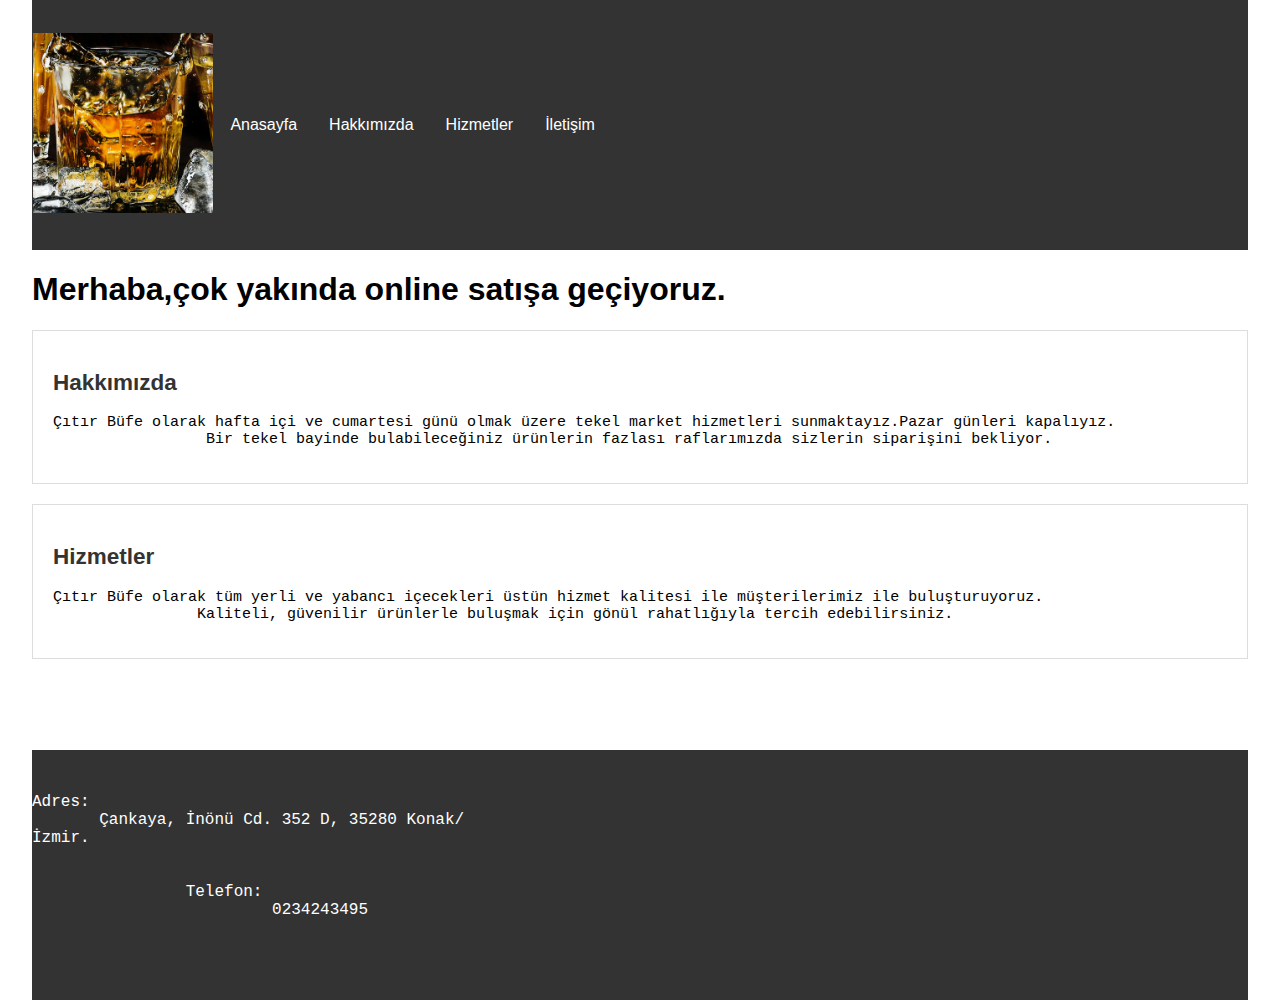
<file: işletme site/index.html>
<!DOCTYPE html>
<html lang="en">
<head>
    <meta charset="UTF-8">
    <meta name="viewport" content="width=device-width, initial-scale=1.0">
    <meta http-equiv="X-UA-Compatible" content="IE=edge">
    <title>cansuwebsite</title>
    <style>
        @import url(style.css);
    </style>
    <link rel="stylesheet" href="style.css"

</head>
<body>
    <div id="container">
        <div id="header">
                   
            <div id="logo"> 
             <a href="index.html" id="logo-link">
                <img src="kopya.jpg" alt="Logo" id="logo-img">
            </a>   
            </div>
            <div id="menu">
                <div class="navbar">
                    <a href="#home">Anasayfa</a>
                    <a href="#about">Hakkımızda</a>
                    <a href="#services">Hizmetler</a>
                    <a href="#contact">İletişim</a>
                </div>

            </div>
            
        </div>

        <div id="main">
            <h1>Merhaba,çok yakında online satışa geçiyoruz.</h1>
            <!-- Hakkımızda Bölümü -->
        <section id="about">
            <h2>Hakkımızda</h2>
            <p>Çıtır Büfe olarak hafta içi ve cumartesi günü olmak üzere tekel market hizmetleri sunmaktayız.Pazar günleri kapalıyız.
                 Bir tekel bayinde bulabileceğiniz ürünlerin fazlası raflarımızda sizlerin siparişini bekliyor. </p>
        </section>
        
        <!-- Hizmetler Bölümü -->
        <section id="services">
            <h2>Hizmetler</h2>
            <p>Çıtır Büfe olarak tüm yerli ve yabancı içecekleri üstün hizmet kalitesi ile müşterilerimiz ile buluşturuyoruz.
                Kaliteli, güvenilir ürünlerle buluşmak için gönül rahatlığıyla tercih edebilirsiniz.</p>
        </section>
        
        </div>
        <div id="footer">
            <div id="Konum">
                <p class="beyazyazı">Adres:
       Çankaya, İnönü Cd. 352 D, 35280 Konak/İzmir.
                  
                  
                Telefon:
                         0234243495 
                </p>
            </div>
            <div id="harita">
                <iframe src="https://www.google.com/maps/embed?pb=!1m14!1m8!1m3!1d12506.859456789178!2d27.10114!3d38.4018414!3m2!1i1024!2i768!4f13.1!3m3!1m2!1s0x14bbd94adad5d401%3A0x85c0335729ba61da!2zw4fEsXTEsXIgQsO8ZmU!5e0!3m2!1str!2str!4v1702758018731!5m2!1str!2str" width="600" height="450" style="border:0;" allowfullscreen="" loading="lazy" referrerpolicy="no-referrer-when-downgrade"></iframe>
             </div>
        </div>
        



    </div>
</body>
</html>
</file>
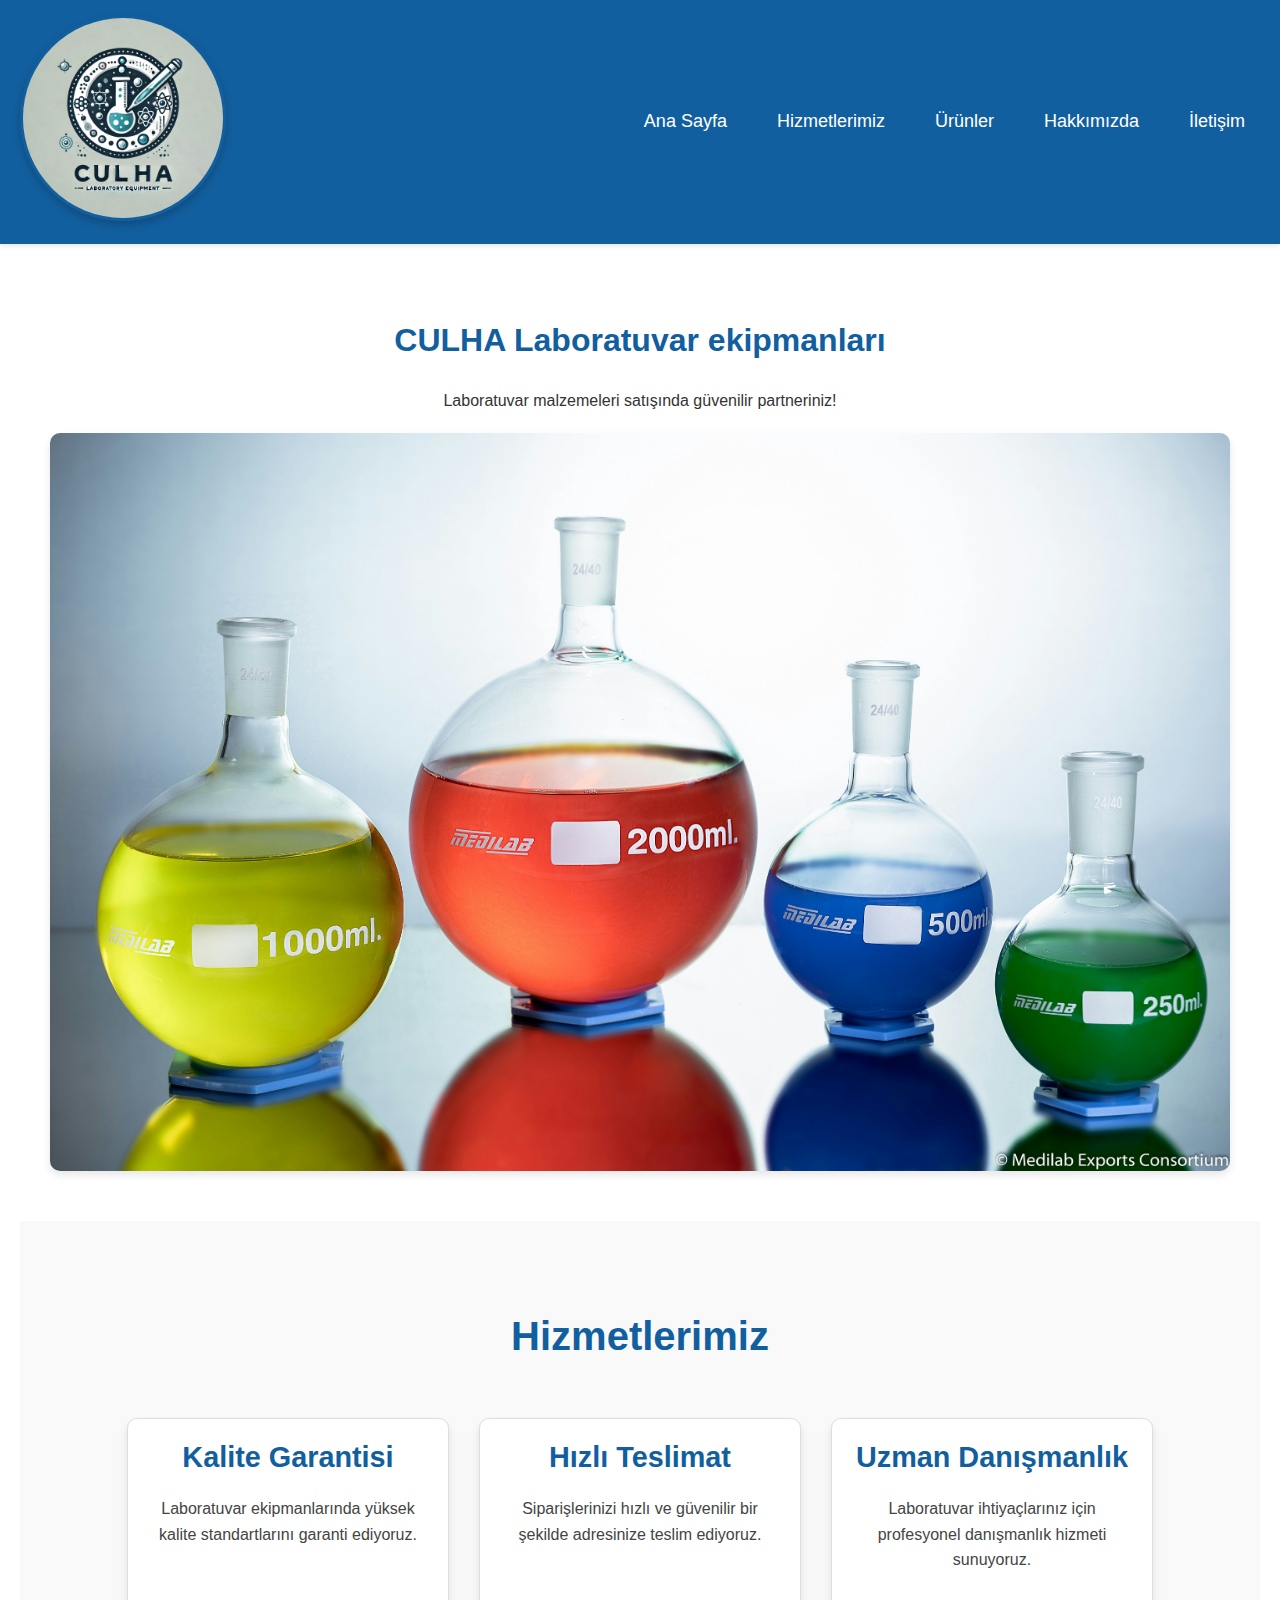
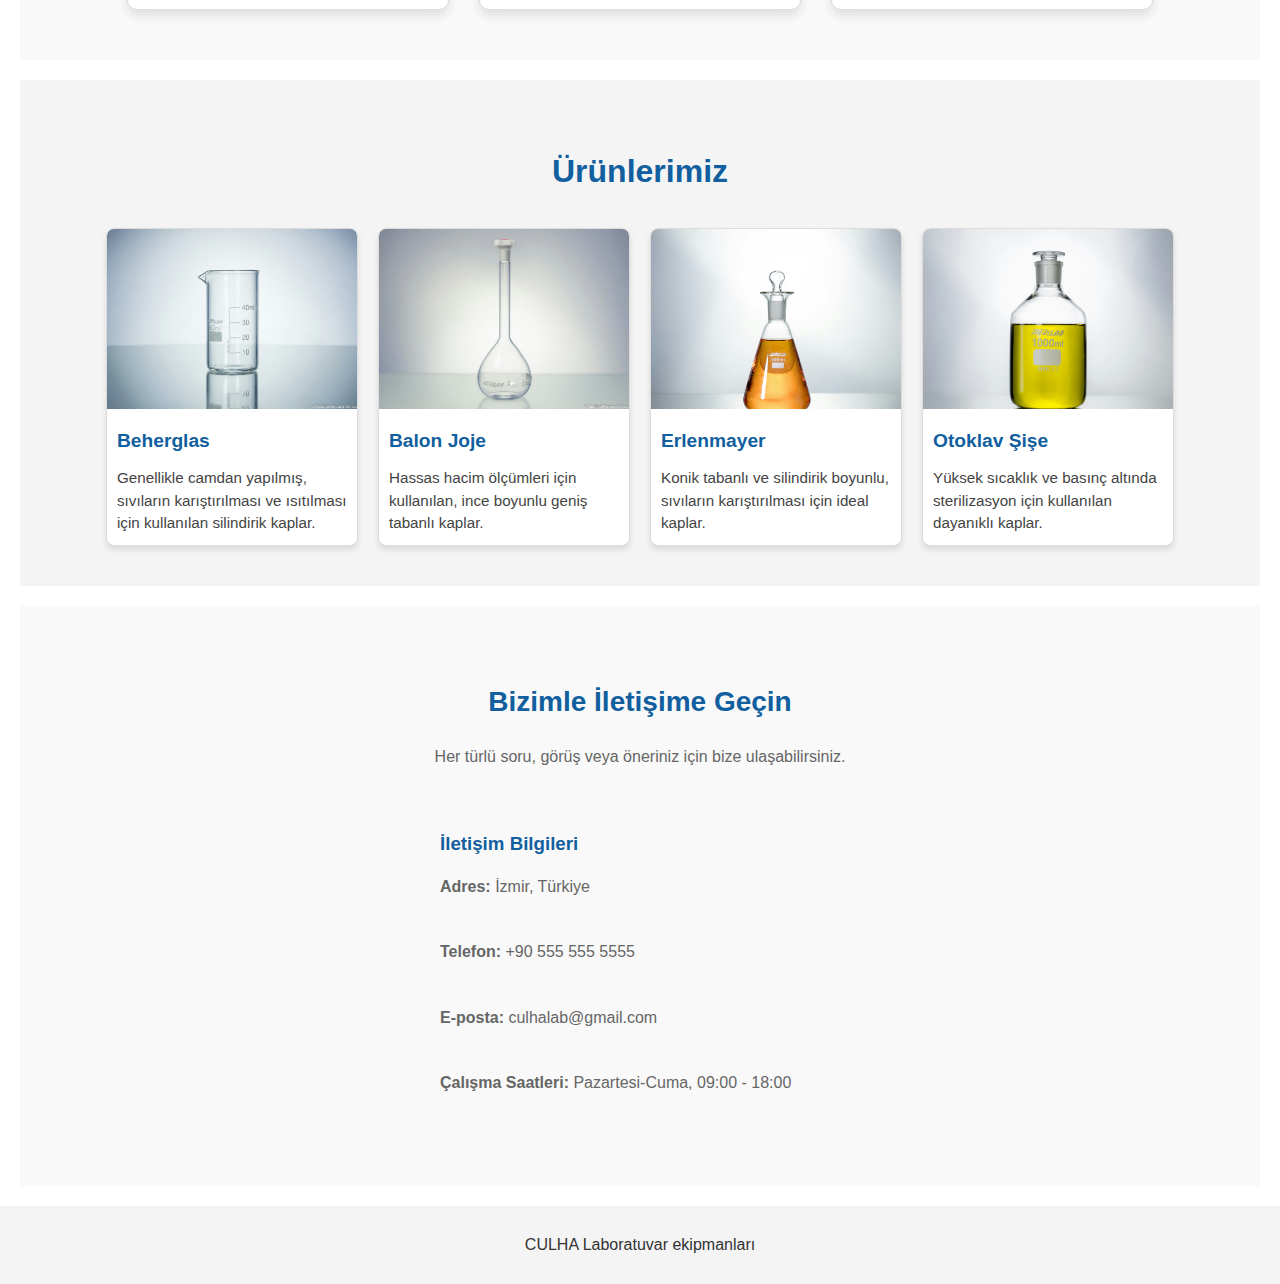
<file: KimyaLab/index.html>
<!DOCTYPE html>
<html lang="tr">
<head>
  <meta charset="UTF-8">
  <meta name="viewport" content="width=device-width, initial-scale=1.0">
  <title>culhalab</title>
  <link rel="stylesheet" href="style.css">
</head>
<body>
  
  <header>
    <div class="container">
      <a href="index.html" class="logo">
        <img src="WhatsApp Görsel 2024-12-09 saat 21.46.00_d5158bd9.jpg" alt="Labovutardo Logo" class="circular-logo">
      </a>
      
      <nav class="navbar">
        <ul>
          <li><a href="#home">Ana Sayfa</a></li>
          <li><a href="#services">Hizmetlerimiz</a></li>
          <li><a href="#urunler">Ürünler</a></li>
          <li><a href="hakkimizda.html">Hakkımızda</a></li>
          <li><a href="#iletisim">İletişim</a></li>
        </ul>
      </nav>
    </div>
  </header>

  
  <section id="home">
    <h1>CULHA Laboratuvar ekipmanları</h1>
    <p>Laboratuvar malzemeleri satışında güvenilir partneriniz!</p>
    <img src="cam balon.jpg" alt="Labovutardo - Ana Sayfa Fotoğrafı" class="home-image">

  </section>

  
  <section id="services" class="services-section">
    <h2>Hizmetlerimiz</h2>
    <div class="services-container">
      
      <div class="service-card">
        <h3>Kalite Garantisi</h3>
        <p>Laboratuvar ekipmanlarında yüksek kalite standartlarını garanti ediyoruz.</p>
      </div>
  
      
      <div class="service-card">
        <h3>Hızlı Teslimat</h3>
        <p>Siparişlerinizi hızlı ve güvenilir bir şekilde adresinize teslim ediyoruz.</p>
      </div>
  
      
      <div class="service-card">
        <h3>Uzman Danışmanlık</h3>
        <p>Laboratuvar ihtiyaçlarınız için profesyonel danışmanlık hizmeti sunuyoruz.</p>
      </div>
    </div>
  </section>
  
  

  
  <section id="urunler" class="product-section">
    <h2>Ürünlerimiz</h2>
    <div class="product-container">
      
      <div class="product-card">
        <img src="beherglas.jpg" alt="Ürün 1">
        <h3>Beherglas</h3>
        <p>Genellikle camdan yapılmış, sıvıların karıştırılması ve ısıtılması için kullanılan silindirik kaplar.</p>
      </div>
  
      
      <div class="product-card">
        <img src="balonjoje.jpg" alt="Ürün 2">
        <h3>Balon Joje</h3>
        <p>Hassas hacim ölçümleri için kullanılan, ince boyunlu geniş tabanlı kaplar.</p>
      </div>
  
    
      <div class="product-card">
        <img src="erlenmayer.jpg" alt="Ürün 3">
        <h3>Erlenmayer</h3>
        <p>Konik tabanlı ve silindirik boyunlu, sıvıların karıştırılması için ideal kaplar.</p>
      </div>
  
     
      <div class="product-card">
        <img src="Otoklavsise.jpg" alt="Ürün 4">
        <h3>Otoklav Şişe</h3>
        <p>Yüksek sıcaklık ve basınç altında sterilizasyon için kullanılan dayanıklı kaplar.</p>
      </div>
    </div>
  </section>

  
  <section id="iletisim">
    <h2>Bizimle İletişime Geçin</h2>
    <p>Her türlü soru, görüş veya öneriniz için bize ulaşabilirsiniz.</p>
    
    <div class="contact-container">
      <div class="contact-info">
        <h3>İletişim Bilgileri</h3>
        <p><strong>Adres:</strong> İzmir, Türkiye</p>
        <p><strong>Telefon:</strong> +90 555 555 5555</p>
        <p><strong>E-posta:</strong> culhalab@gmail.com</p>
        <p><strong>Çalışma Saatleri:</strong> Pazartesi-Cuma, 09:00 - 18:00</p>
      </div>
    </div>
  </section>

  
  <footer>
  <p>CULHA Laboratuvar ekipmanları</p>
  </footer>
</body>
</html>
</file>
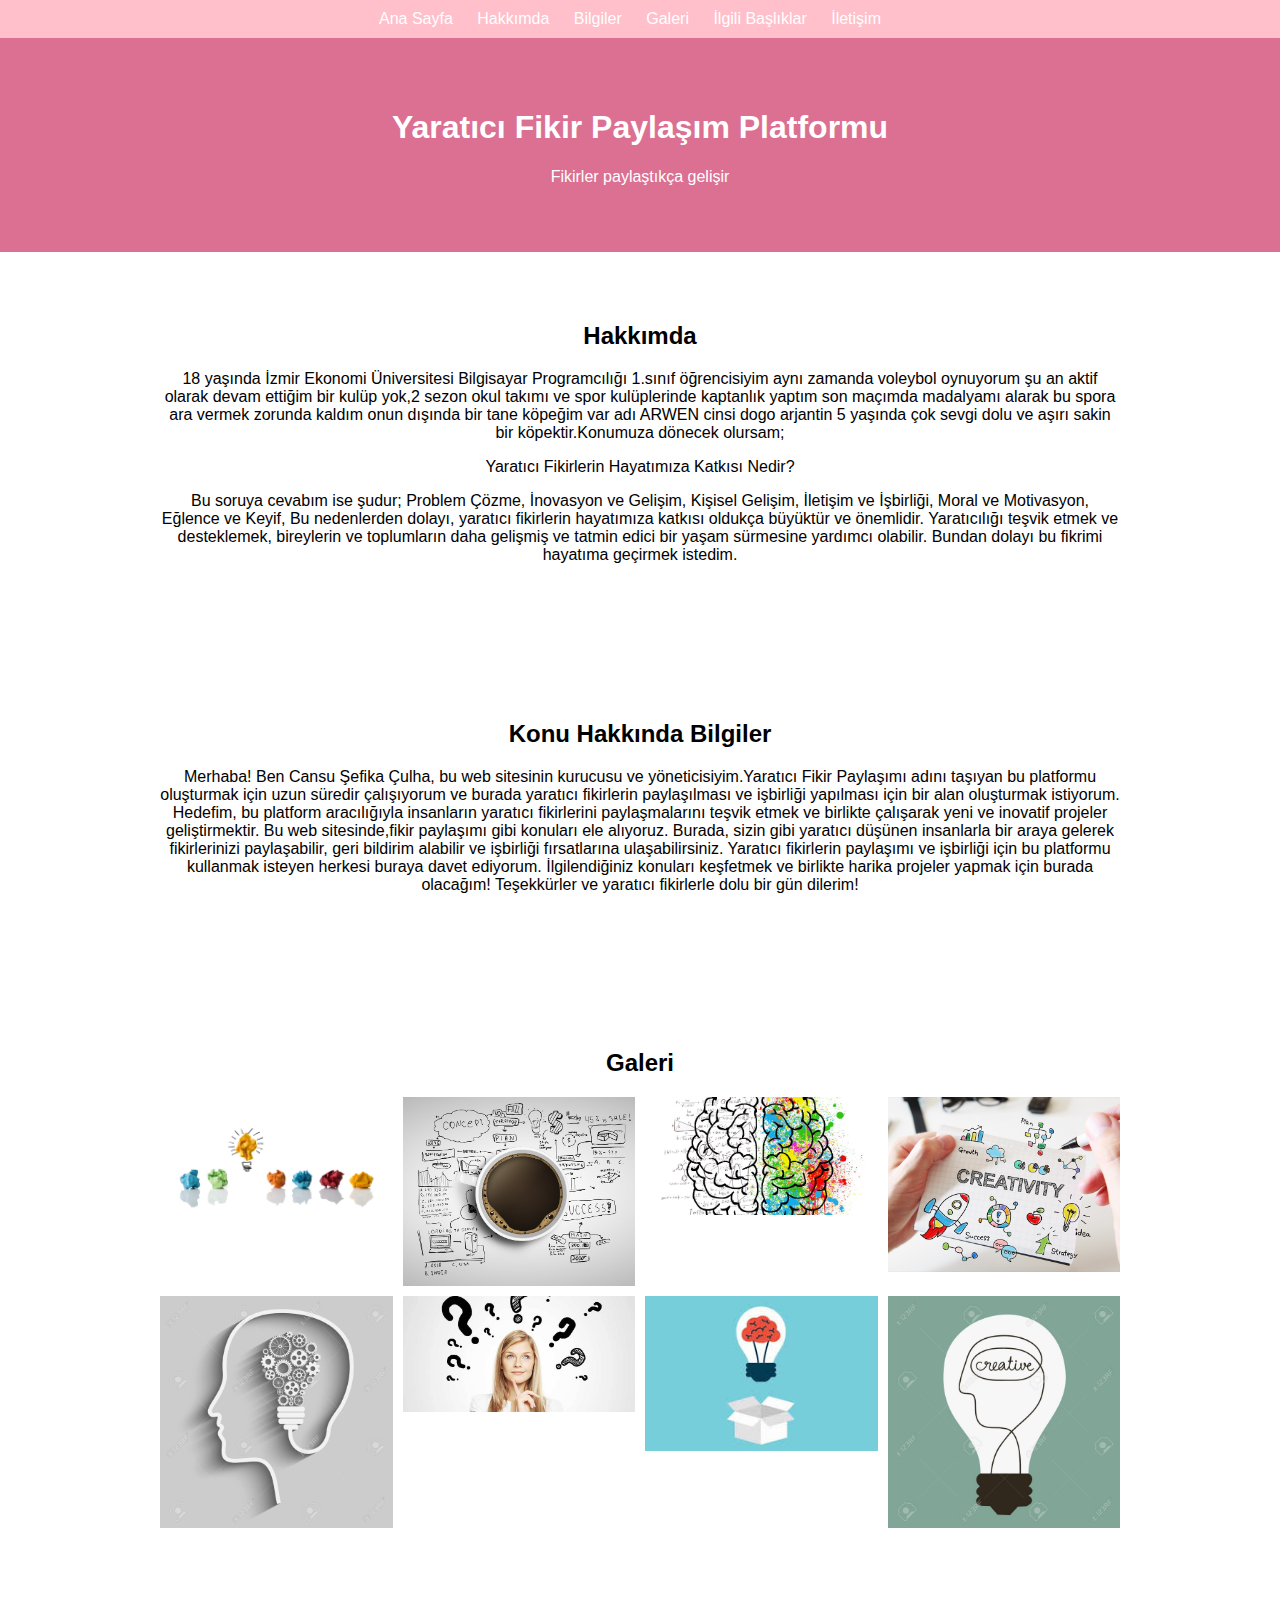
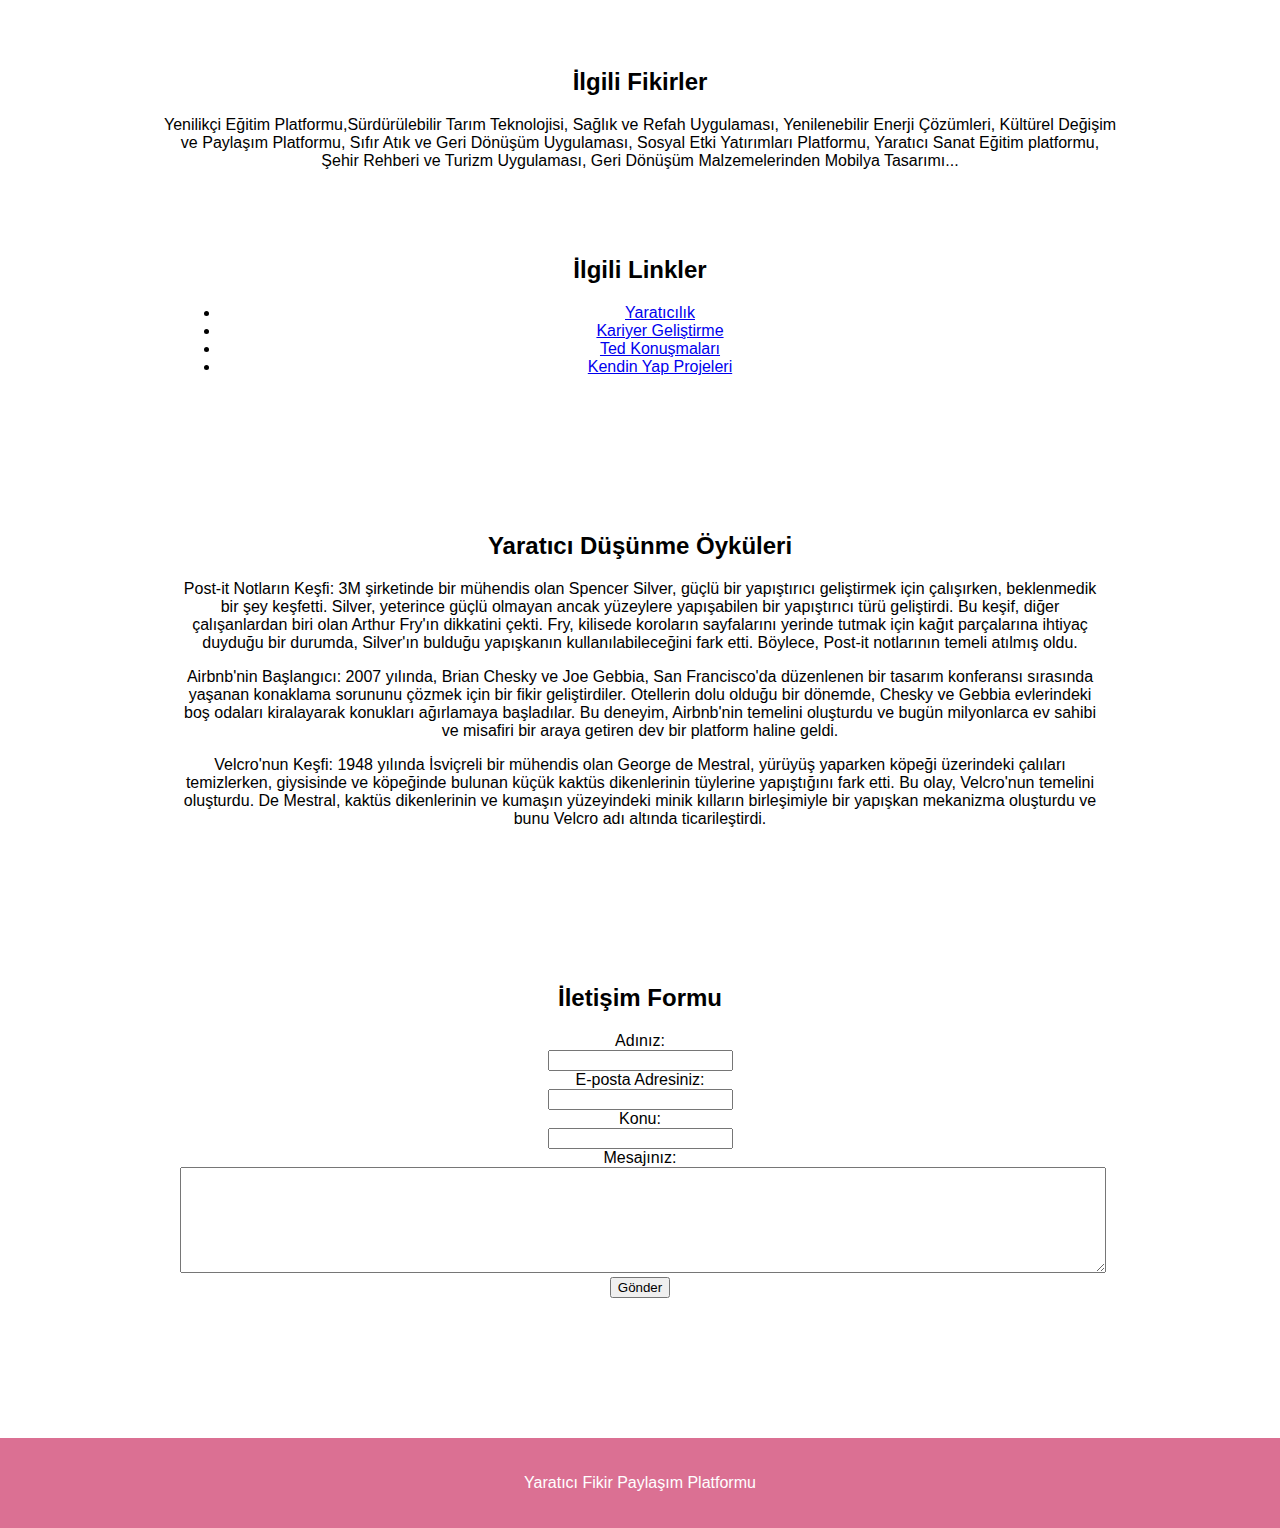
<file: mbp102 ödev/index.html>
<!DOCTYPE html>
<html lang="en">
<head>
    <meta charset="UTF-8">
    <meta name="viewport" content="width=device-width, initial-scale=1.0">
    <title>Yaratıcı Fikir Paylaşım Platformu</title>
    <link rel="stylesheet" href="style.css">
</head>
<body>
    <nav class="menu">
        <ul>
            <li><a href="#home">Ana Sayfa</a></li>
            <li><a href="#about">Hakkımda</a></li>
            <li><a href="#information">Bilgiler</a></li>
            <li><a href="#gallery">Galeri</a></li>
            <li><a href="#links">İlgili Başlıklar</a></li>
            <li><a href="#contact">İletişim</a></li>
        </ul>
    </nav>

    <header id="home">
        <div class="container">
            <h1>Yaratıcı Fikir Paylaşım Platformu</h1>
            <p>Fikirler paylaştıkça gelişir</p>
        </div>
    </header>

    <section id="about">
        <div class="container">
            <h2>Hakkımda</h2>
            <p>18 yaşında İzmir Ekonomi Üniversitesi Bilgisayar Programcılığı 1.sınıf öğrencisiyim aynı zamanda voleybol oynuyorum şu an aktif olarak devam ettiğim bir kulüp yok,2 sezon okul takımı ve spor kulüplerinde kaptanlık yaptım son maçımda madalyamı alarak bu spora ara vermek zorunda kaldım onun dışında bir tane köpeğim var adı ARWEN cinsi dogo arjantin 5 yaşında çok sevgi dolu ve aşırı sakin bir köpektir.Konumuza dönecek olursam; </p>
            <p>Yaratıcı Fikirlerin Hayatımıza Katkısı Nedir? </p>
               <p> Bu soruya cevabım ise şudur;
Problem Çözme,
İnovasyon ve Gelişim,
Kişisel Gelişim,
İletişim ve İşbirliği,
Moral ve Motivasyon,
Eğlence ve Keyif,
Bu nedenlerden dolayı, yaratıcı fikirlerin hayatımıza katkısı oldukça büyüktür ve önemlidir.
 Yaratıcılığı teşvik etmek ve desteklemek, bireylerin ve toplumların daha gelişmiş ve tatmin edici bir yaşam sürmesine yardımcı olabilir.
Bundan dolayı bu fikrimi hayatıma geçirmek istedim.</p>
        </div>
    </section>

    <section id="information">
        <div class="container">
            <h2>Konu Hakkında Bilgiler</h2>
            <p>Merhaba!

                Ben Cansu Şefika Çulha, bu web sitesinin kurucusu ve yöneticisiyim.Yaratıcı Fikir Paylaşımı adını taşıyan bu platformu oluşturmak için uzun süredir çalışıyorum ve burada yaratıcı fikirlerin paylaşılması ve işbirliği yapılması için bir alan oluşturmak istiyorum.
                
                Hedefim, bu platform aracılığıyla insanların yaratıcı fikirlerini paylaşmalarını teşvik etmek ve birlikte çalışarak yeni ve inovatif projeler geliştirmektir.
                
                Bu web sitesinde,fikir paylaşımı gibi konuları ele alıyoruz. Burada, sizin gibi yaratıcı düşünen insanlarla bir araya gelerek fikirlerinizi paylaşabilir, geri bildirim alabilir ve işbirliği fırsatlarına ulaşabilirsiniz.
                
                Yaratıcı fikirlerin paylaşımı ve işbirliği için bu platformu kullanmak isteyen herkesi buraya davet ediyorum. İlgilendiğiniz konuları keşfetmek ve birlikte harika projeler yapmak için burada olacağım!
                
                Teşekkürler ve yaratıcı fikirlerle dolu bir gün dilerim!
    
                
                </p>
        </div>
    </section>

    <section id="gallery">
        <div class="container">
            <h2>Galeri</h2>
            <div class="gallery-images">
                <img src="birfikri.jpg" alt="Resim 1">
                <img src="yaratici-fikirler.jpg" alt="Resim 2">
                <img src="yaraticilik-1280x650.jpg" alt="Resim 3">
                <img src="210.jpg" alt="Resim 4"
                <img src="images.jpeg" alt="Resim 5">
                <img src="28401843-yeni-bir-fikir-yaratmak-insan-kafası-yaratıcı-fikir-vektör.jpg" alt="Resim 6">
                <img src="yaratici-fikirler-uretmek-icin-bu-5-adim-1940tan-beri-kullanilmaktadir.jpg" alt="Resim 7">
                <img src="mavi.jpeg" alt="Resim 8">
                <img src="26019210-yaratıcı-fikir-illüstrasyon.jpg" alt="Resim 9">
            </div>
        </div>
    </section>

    <section id="links">
        <div class="container">
            <h2>İlgili Fikirler</h2>
<p>Yenilikçi Eğitim Platformu,Sürdürülebilir Tarım Teknolojisi,
    Sağlık ve Refah Uygulaması,
    Yenilenebilir Enerji Çözümleri,
    Kültürel Değişim ve Paylaşım Platformu,
    Sıfır Atık ve Geri Dönüşüm Uygulaması,
    Sosyal Etki Yatırımları Platformu,
    Yaratıcı Sanat Eğitim platformu,
    Şehir Rehberi ve Turizm Uygulaması,
    Geri Dönüşüm Malzemelerinden Mobilya Tasarımı...</p>

    <section id="links">
        <div class="container">
            <h2>İlgili Linkler</h2>
            <ul>
                <li><a href="https://toptalent.co/yaraticiliginizi-gelistirmenin-9-yolu" target="_blank">Yaratıcılık</a></li>
                <li><a href="https://abakariyer.com/kariyerinizi-gelistirmek-icin-10-adim/" target="_blank">Kariyer Geliştirme</a></li>
                <li><a href="https://www.ted.com/" target="_blank">Ted Konuşmaları</a></li>
                <li><a href="https://www.instructables.com/"target="_blank"> Kendin Yap Projeleri</a></li>
            </ul>
        </div>
    </section>
 
    <section id="Kaynak">
        <div class="container">
            <h2>Yaratıcı Düşünme Öyküleri</h2>
            <p>Post-it Notların Keşfi: 3M şirketinde bir mühendis olan Spencer Silver, güçlü bir yapıştırıcı geliştirmek için çalışırken, beklenmedik bir şey keşfetti. Silver, yeterince güçlü olmayan ancak yüzeylere yapışabilen bir yapıştırıcı türü geliştirdi. Bu keşif, diğer çalışanlardan biri olan Arthur Fry'ın dikkatini çekti. Fry, kilisede koroların sayfalarını yerinde tutmak için kağıt parçalarına ihtiyaç duyduğu bir durumda, Silver'ın bulduğu yapışkanın kullanılabileceğini fark etti. Böylece, Post-it notlarının temeli atılmış oldu.</p>

               <p> Airbnb'nin Başlangıcı: 2007 yılında, Brian Chesky ve Joe Gebbia, San Francisco'da düzenlenen bir tasarım konferansı sırasında yaşanan konaklama sorununu çözmek için bir fikir geliştirdiler. Otellerin dolu olduğu bir dönemde, Chesky ve Gebbia evlerindeki boş odaları kiralayarak konukları ağırlamaya başladılar. Bu deneyim, Airbnb'nin temelini oluşturdu ve bugün milyonlarca ev sahibi ve misafiri bir araya getiren dev bir platform haline geldi.</p>
                
               <p> Velcro'nun Keşfi: 1948 yılında İsviçreli bir mühendis olan George de Mestral, yürüyüş yaparken köpeği üzerindeki çalıları temizlerken, giysisinde ve köpeğinde bulunan küçük kaktüs dikenlerinin tüylerine yapıştığını fark etti. Bu olay, Velcro'nun temelini oluşturdu. De Mestral, kaktüs dikenlerinin ve kumaşın yüzeyindeki minik kılların birleşimiyle bir yapışkan mekanizma oluşturdu ve bunu Velcro adı altında ticarileştirdi.</p>
        </div>
    </section>
    
    
                
    <section id="contact">
        <div class="container">
            <h2>İletişim Formu</h2>
            <form action="mail(1).php" method="post">
              <label for="name">Adınız:</label><br>
              <input type="text" id="name" name="name" required><br>
              <label for="Email">E-posta Adresiniz:</label><br>
              <input type="Email" id="Email" name="Email" required><br>
              <label for="msg_subject">Konu:</label><br>
              <input type="text" id="subject" name="subject" required><br>
              <label for="message">Mesajınız:</label><br>
              <textarea id="message" name="message" required></textarea><br>
              <input type="submit" value="Gönder">
            </form>
        </div>
    </section>
    
            
        </div>
    </section>

    <footer>
        <p>Yaratıcı Fikir Paylaşım Platformu</p>
    </footer>

 
</body>
</html>
</file>
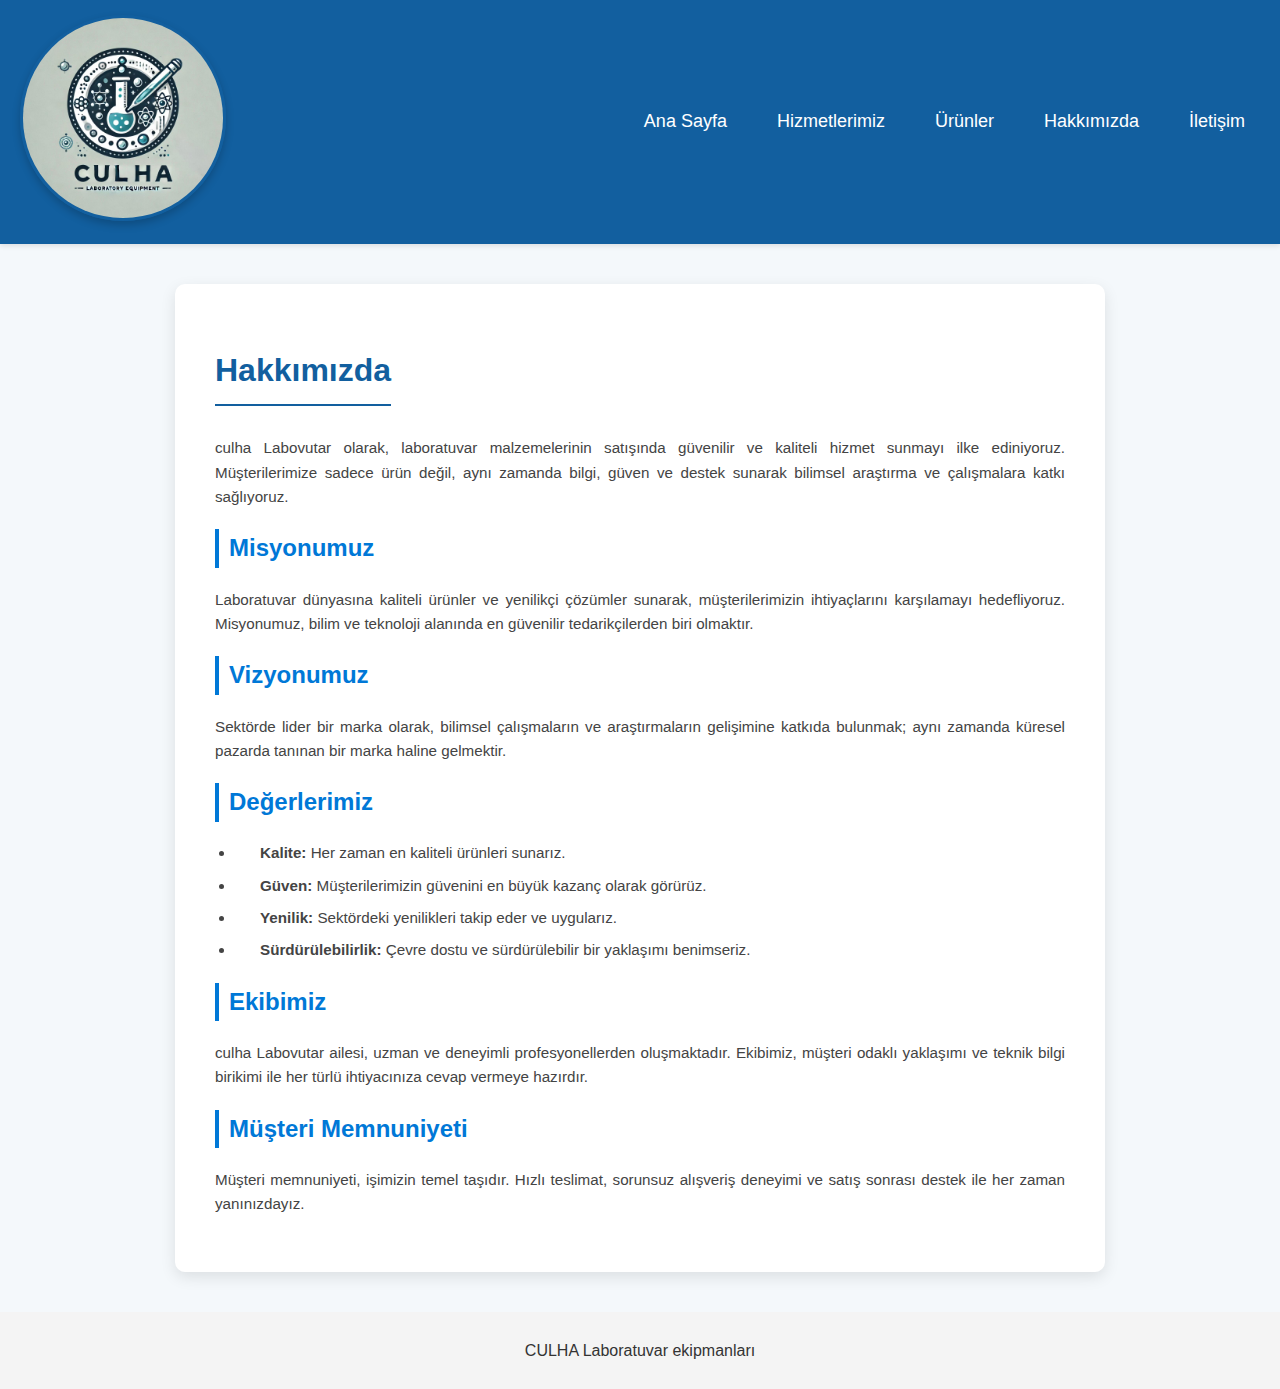
<file: KimyaLab/hakkimizda.html>
<!DOCTYPE html>
<html lang="tr">
<head>
  <meta charset="UTF-8">
  <meta name="viewport" content="width=device-width, initial-scale=1.0">
  <title>Hakkımızda</title>
  <link rel="stylesheet" href="hakkimizda.css">
</head>
<body>
  <header>
      <div class="container">
        <a href="index.html" class="logo">
          <img src="WhatsApp Görsel 2024-12-09 saat 21.46.00_d5158bd9.jpg" alt="Labovutardo Logo" class="circular-logo">
        </a>
        <nav>
          <ul>
            <li><a href="index.html">Ana Sayfa</a></li>
            <li><a href="#services">Hizmetlerimiz</a></li>
            <li><a href="#urunler">Ürünler</a></li>
            <li><a href="hakkimizda.html">Hakkımızda</a></li>
            <li><a href="index.html#iletisim">İletişim</a></li>
          </ul>
        </nav>
      </div>
  </header>

  <main>
    <section class="hakkimizda">
      <h1>Hakkımızda</h1>
      <p>culha Labovutar olarak, laboratuvar malzemelerinin satışında güvenilir ve kaliteli hizmet sunmayı ilke ediniyoruz. Müşterilerimize sadece ürün değil, aynı zamanda bilgi, güven ve destek sunarak bilimsel araştırma ve çalışmalara katkı sağlıyoruz.</p>
  
      <h2>Misyonumuz</h2>
      <p>Laboratuvar dünyasına kaliteli ürünler ve yenilikçi çözümler sunarak, müşterilerimizin ihtiyaçlarını karşılamayı hedefliyoruz. Misyonumuz, bilim ve teknoloji alanında en güvenilir tedarikçilerden biri olmaktır.</p>
  
      <h2>Vizyonumuz</h2>
      <p>Sektörde lider bir marka olarak, bilimsel çalışmaların ve araştırmaların gelişimine katkıda bulunmak; aynı zamanda küresel pazarda tanınan bir marka haline gelmektir.</p>
  
      <h2>Değerlerimiz</h2>
        <ul>
          <li><strong>Kalite:</strong> Her zaman en kaliteli ürünleri sunarız.</li>
          <li><strong>Güven:</strong> Müşterilerimizin güvenini en büyük kazanç olarak görürüz.</li>
          <li><strong>Yenilik:</strong> Sektördeki yenilikleri takip eder ve uygularız.</li>
          <li><strong>Sürdürülebilirlik:</strong> Çevre dostu ve sürdürülebilir bir yaklaşımı benimseriz.</li>
        </ul>

  
      <h2>Ekibimiz</h2>
      <p>culha Labovutar ailesi, uzman ve deneyimli profesyonellerden oluşmaktadır. Ekibimiz, müşteri odaklı yaklaşımı ve teknik bilgi birikimi ile her türlü ihtiyacınıza cevap vermeye hazırdır.</p>
  
      <h2>Müşteri Memnuniyeti</h2>
      <p>Müşteri memnuniyeti, işimizin temel taşıdır. Hızlı teslimat, sorunsuz alışveriş deneyimi ve satış sonrası destek ile her zaman yanınızdayız.</p>
    </section>
  </main>
  

  <footer>
    <p>CULHA Laboratuvar ekipmanları</p>
  </footer>
</body>
</html>
</file>
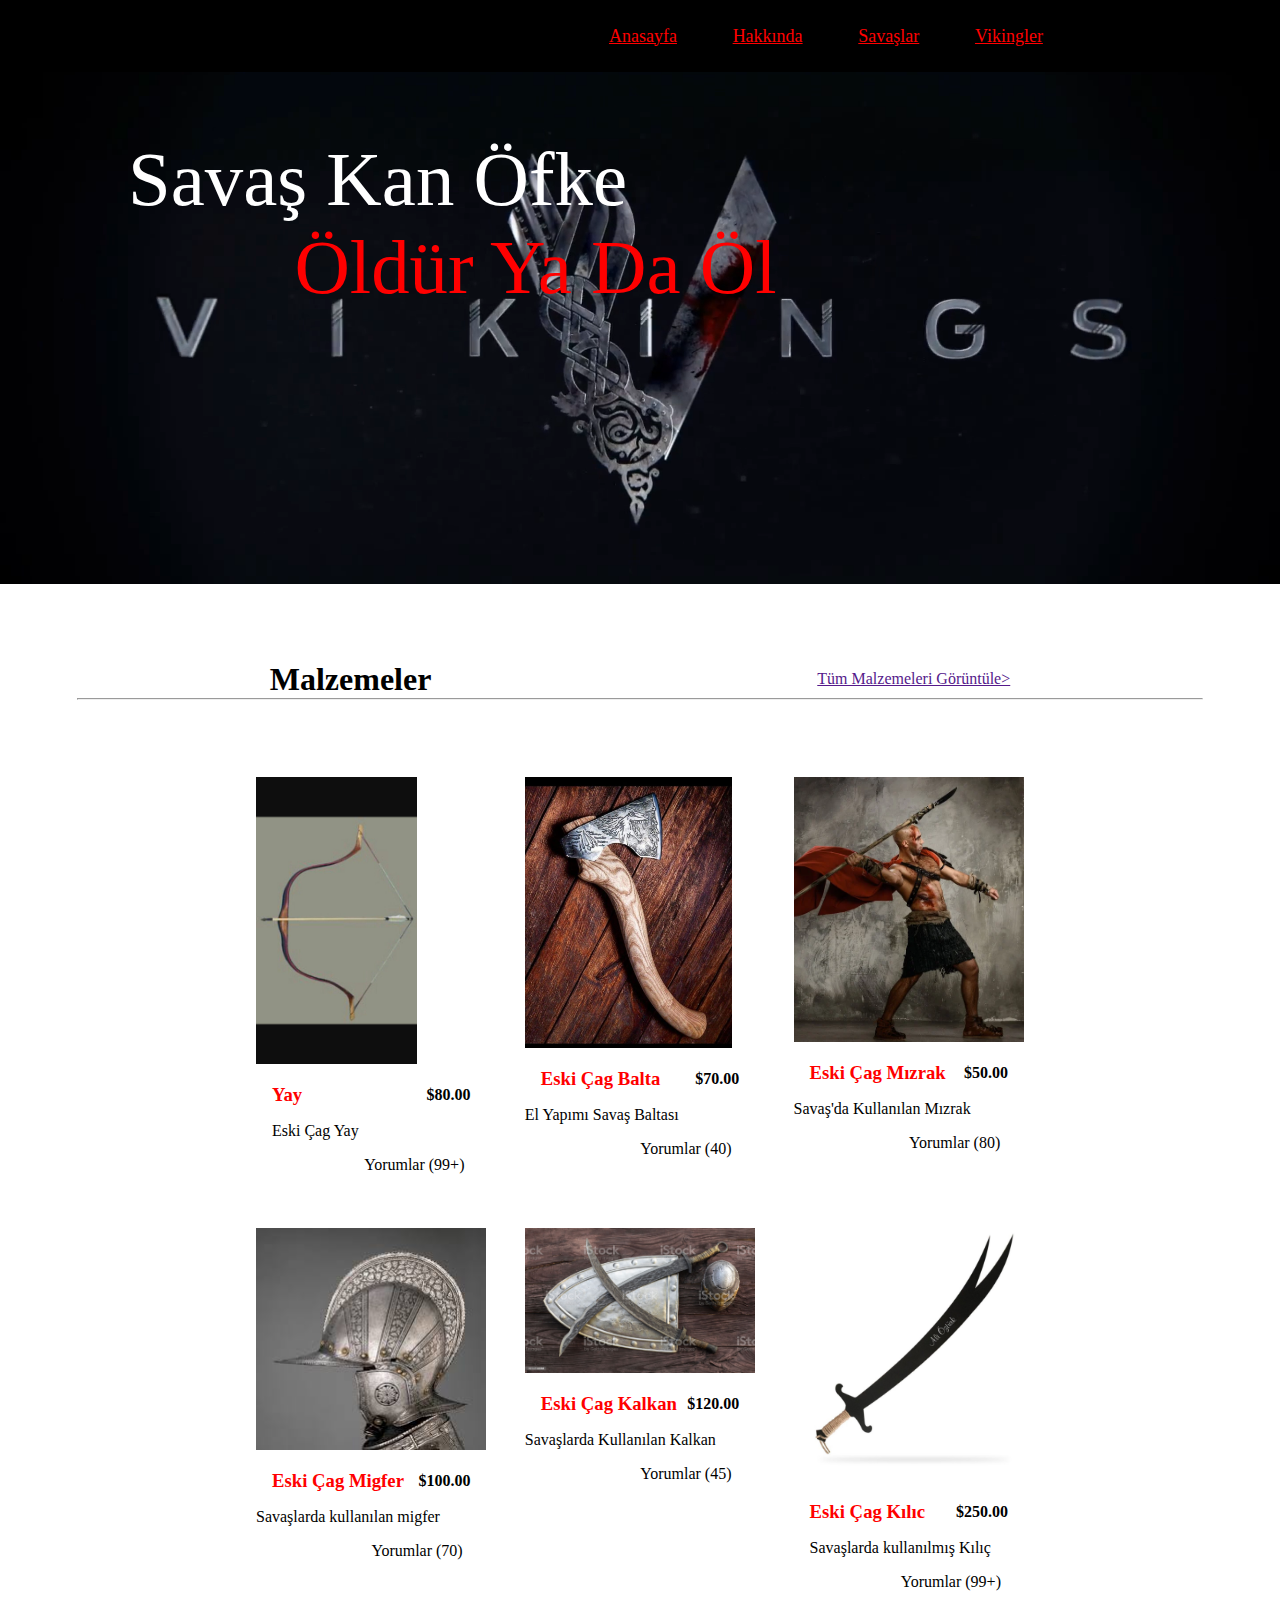
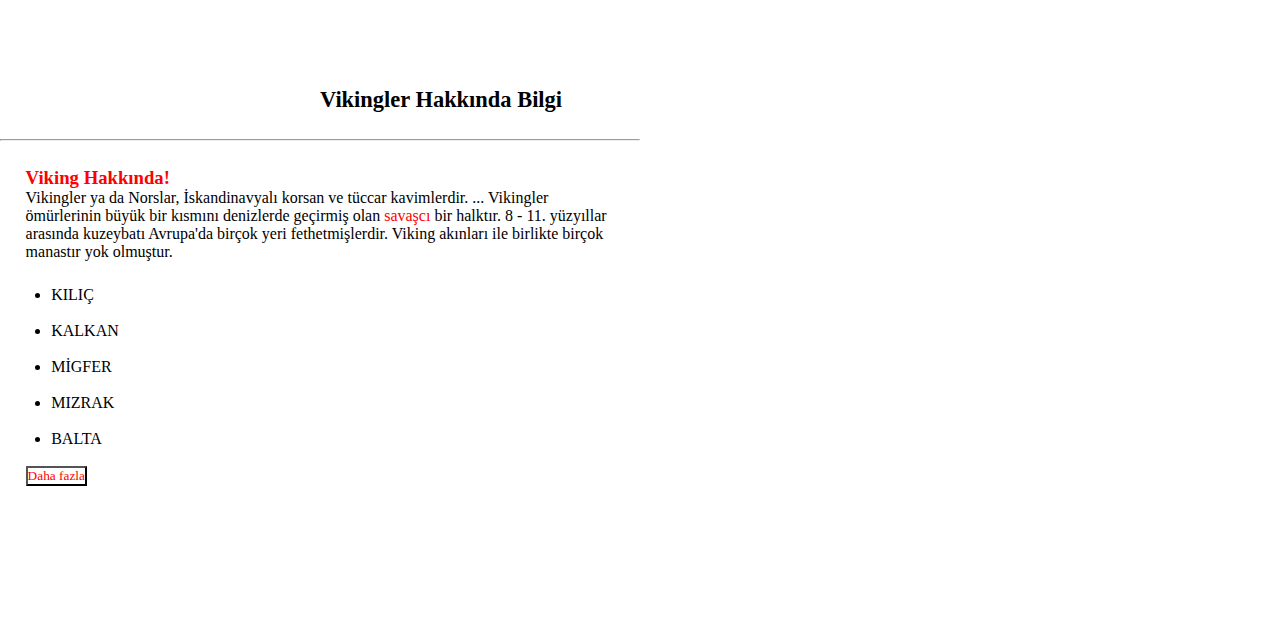
<file: proje rüzgar/Ruzgar.html>
<!DOCTYPE html>
<html lang="tr">

<head>
    <meta charset="UTF-8">
    <meta http-equiv="X-UA-Compatible" content="IE=edge">
    <meta name="viewport" content="width=device-width, initial-scale=1.0">
    <title>Rüzgar</title>
    <style>
        @import"proje.css";
    </style>
    <link rel="stylesheet" href="https://pro.fontawesome.com/releases/v5.10.0/css/all.css"
        integrity="sha384-AYmEC3Yw5cVb3ZcuHtOA93w35dYTsvhLPVnYs9eStHfGJvOvKxVfELGroGkvsg+p" crossorigin="anonymous" />
</head>

<body>
    <div id="ust">
        <i class="fab fa-affiliatetheme" style="font-size: 500%; color: red;"></i>
        <ul id="menu">
            <li><a href="">Anasayfa</a></li>
            <li><a href="">Hakkında</a></li>
            <li><a href="">Savaşlar</a></li>
            <li><a href="">Vikingler</a></li>
        </ul>
    </div>
    <div id="container">
        <div id="bolum1">
            <p>Savaş Kan Öfke</p>
            <p>Öldür Ya Da Öl</p>
        </div>
        <div id="bolum2">
            <div id="kutu1">
                <h1>Malzemeler</h1>
                <a href="">Tüm Malzemeleri Görüntüle></a>
            </div>
            <hr id="çizgi">
        </div>
        <div id="bolum3">
            <div id="dıstaraf">
                <div>
                    <img src="3cd7849cb88c52cf9c130a10495afa17.jpg" width="70%" alt="">
                    <div id="baslık">
                        <a href="">
                            <h3>Yay</h3>
                        </a>
                        <h4>$80.00</h4>
                    </div>
                    <p id="Acıklama">
                        Eski Çag Yay
                    </p>
                    <div id="ikon1">
                        <i class="fa fa-star"></i>
                        <i class="fa fa-star"></i>
                        <i class="fa fa-star"></i>
                        <i class="fa fa-star"></i>
                        <i class="fa fa-star"></i><br>

                        <div id="Yorum">Yorumlar (99+)</div>
                    </div>
                </div>
                <div>
                    <img src="3cf04aaa9a1e951583fccbaa223a40a5.jpg" width="90%" alt="">
                    <div id="baslık2">
                        <a href="">
                            <h3>Eski Çag Balta</h3>
                        </a>
                        <h4>$70.00</h4>
                    </div>

                    <p id="acıklama2">
                        El Yapımı Savaş Baltası
                    </p>
                    <div id="ikon2">
                        <i class="fa fa-star"></i>
                        <i class="fa fa-star"></i>
                        <i class="fa fa-star"></i>
                        <i class="fa fa-star"></i>
                        <i class="fa fa-star"></i>
                        <br>
                        <div id="yorum2">Yorumlar (40)</div>
                    </div>
                </div>
                <div>
                    <img src="depositphotos_40761601-stock-photo-wounded-gladiator-in-red-coat.jpg" width="100%" alt="">
                    <div id="baslık3">
                        <a href="">
                            <h3>Eski Çag Mızrak</h3>
                        </a>
                        <h4>$50.00</h4>
                    </div>

                    <p id="acıklama3">
                        Savaş'da Kullanılan Mızrak
                    </p>
                    <div id="ikon3">
                        <i class="fa fa-star"></i>
                        <i class="fa fa-star"></i>
                        <i class="fa fa-star"></i>
                        <i class="fa fa-star"></i>
                        <i class="fa fa-star"></i>
                        <br>
                        <div id="yorum3">Yorumlar (80)</div>
                    </div>
                </div>
                <div>
                    <img src="images.jpg" width="100%" alt="">
                    <div id="baslık4">
                        <a href="">
                            <h3>Eski Çag Migfer</h3>
                        </a>
                        <h4>$100.00</h4>
                    </div>

                    <p id="acıklama4">
                        Savaşlarda kullanılan migfer
                    </p>
                    <div id="ikon4">
                        <i class="fa fa-star"></i>
                        <i class="fa fa-star"></i>
                        <i class="fa fa-star"></i>
                        <i class="fa fa-star"></i>
                        <i class="fa fa-star"></i>
                        <br>
                        <div id="yorum4">Yorumlar (70)</div>
                    </div>
                </div>
                <div>
                    <img src="istockphoto-1014748568-1024x1024.jpg" width="100%" alt="">
                    <div id="baslık5">
                        <a href="">
                            <h3>Eski Çag Kalkan</h3>
                        </a>
                        <h4>$120.00</h4>
                    </div>

                    <p id="acıklama5">
                        Savaşlarda Kullanılan Kalkan
                    </p>
                    <div id="ikon5">
                        <i class="fa fa-star"></i>
                        <i class="fa fa-star"></i>
                        <i class="fa fa-star"></i>
                        <i class="fa fa-star"></i>
                        <i class="fa fa-star"></i>
                        <br>
                        <div id="yorum5">Yorumlar (45)</div>
                    </div>
                </div>
                <div>
                    <img src="kisiye-ozel-isimli-hediyelik-buyuk-zulfikar-kilic-kc460162-1-1.jpg" width="100%" alt="">
                    <div id="baslık6">
                        <a href="">
                            <h3>Eski Çag Kılıc </h3>
                        </a>
                        <h4>$250.00</h4>
                    </div>

                    <p id="Acıklama6">
                        Savaşlarda kullanılmış Kılıç
                    </p>
                    <div id="ikon6">
                        <i class="fa fa-star"></i>
                        <i class="fa fa-star"></i>
                        <i class="fa fa-star"></i>
                        <i class="fa fa-star"></i>
                        <i class="fa fa-star"></i>
                        <br>
                        <div id="yorum6">Yorumlar (99+)</div>
                    </div>
                </div>
            </div>

        </div>
        <div id="Son">
            <div id="bitiş">
                <h3>Vikingler Hakkında Bilgi</h3>
            </div>
            <hr id="bitişcizgisi">
            <div id="kapı">
<div id="rüzgar">
<h3 style="color: red;">Viking Hakkında!</h3>
<p>Vikingler ya da Norslar, İskandinavyalı korsan ve tüccar kavimlerdir. ...
    Vikingler ömürlerinin büyük bir
    kısmını denizlerde geçirmiş olan <span style="color: red;">savaşcı</span>
    bir halktır. 8 - 11. yüzyıllar
    arasında kuzeybatı Avrupa'da
    birçok yeri fethetmişlerdir. Viking akınları ile birlikte birçok manastır yok olmuştur.
</p>
<ul id="sa">
    <li><a href="">KILIÇ</a></li><br>
    <li><a href="">KALKAN</a></li><br>
    <li><a href="">MİGFER</a></li><br>
    <li><a href="">MIZRAK</a></li><br>
    <li><a href="">BALTA</a></li><br>
</ul>
<button id="button3" style="color: red; background-color: white; "   >Daha fazla</button>
</div>
<div id="okay"> 
    <iframe
                    src="https://www.google.com/maps/embed?pb=!1m18!1m12!1m3!1d3124.1790543046727!2d27.41233941566579!3d38.460427380186495!2m3!1f0!2f0!3f0!3m2!1i1024!2i768!4f13.1!3m3!1m2!1s0x14bbd87c17f9508d%3A0x806771a00629c468!2sViking%20Temizlik%20Ve%20Kozmetik%20A.%C5%9E.!5e0!3m2!1str!2str!4v1641362848906!5m2!1str!2str"
                    width="600" height="450" style="border:0;" allowfullscreen="" loading="lazy"></iframe>
</div>
</div>
        </div>
    </div>
</body>
</file>
<file: işletme site/style.css>
body{
    margin: 0px;
    padding: 0px;
    box-sizing: border-box;
    font-family: 'Gill Sans', 'Gill Sans MT', Calibri, 'Trebuchet MS', sans-serif;
}
#container{
    width: 95%;
    height:auto;
    background-color: aquamarine;
    margin-left: auto;
margin-right: auto;
display: flex;
flex-direction: column;
}
#header{
    width: 100%;
    height: 250px;
    background-color: #333;
    display: flex;
    flex-direction: row;
    align-items: center;
}
#logo{
    width: 15%;
    height: 180px;
    display: flex;
    justify-content: center;
    align-items: center;
}
img{
    width:100%;
    height: 180px;
}
#menu{
    width: 65%;
    height: 180px;
    display: flex;
    align-items: center;
}
.navbar {
    background-color: #333;
    overflow: hidden;
    width: 100%;
}

.navbar a {
    float: left;
    display: block;
    color: white;
    text-align: center;
    padding: 14px 16px;
    text-decoration: none;
}

.navbar a:hover {
    background-color: #ddd;
    color: black;
}
section {
    margin-bottom: 20px;
    padding: 20px;
    border: 1px solid #ddd;
    font-size: 15px;
}

h2 {
    color: #333;
}

#social{
    width: 20%;
    height: 180px;
}
#main{
    width: 100%;
    height: 500px;
    background-color:white;
}
p{display: block;
    font-family: monospace;
    margin: 1em 0px;
    white-space-collapse: preserve;}
#footer{
    width: 100%;
    height: 250px;
    background-color:#333;
    display: flex;
    flex-direction: row;
}
#Konum{
    width: 40%;
    height: 230px;
    display: flex;
    align-items: center;
    justify-content: center;
    font-size: 16px;
}
.beyazyazı{
    color: white;
}
p{display: block;
    font-family: monospace;
    margin: 1em 0px;
    white-space-collapse: preserve;}
#harita{
    width: 60%;
    height: 230px;
}
iframe{
    width: 100%;
    height: 230px;
}

@media only screen and (max-width: 600px) {
    img{
        width:100%;
        height: auto;
    }
    #logo{
        max-width:fit-content;
        height: 180px;
        display: flex;
        justify-content: center;
        align-items: center;
    }
    #header{
        width: 100%;
        height: auto;
        background-color: #333;
        display: flex;
        flex-direction: row;
        align-items: center;
    }
    #footer{
        width: 100%;
        height: auto;
        background-color:#333;
        display: flex;
        flex-direction: row;
        }

}
@media only screen and (max-width: 600px){
    #konum{
        width: 100%;
        height: auto;
        display: none;
        align-items: center;
        justify-content: center;
        font-size: 16px;
    }
    #harita{width: 100%;}
}
</file>
<file: KimyaLab/style.css>
body {
  margin: 0;
  font-family: Arial, sans-serif;
  line-height: 1.6;
  scroll-behavior: smooth;
}


header {
  
  background-color: #125f9f; 
  padding: 15px 20px;
  box-shadow: 0 2px 5px rgba(0, 0, 0, 0.1);
}

header .container {
  display: flex;
  justify-content: space-between;
  align-items: center;
}


.logo img {
  width: 200px;
  height: auto;
}


.circular-logo {
  border-radius: 50%;
  width: 120px;
  height: 120px; 
  object-fit: cover; 
  border: 3px solid #125f9f; 
  box-shadow: 0 4px 8px rgba(0, 0, 0, 0.2); 
  transition: transform 0.3s ease, box-shadow 0.3s ease; 
}


.circular-logo:hover {
  transform: scale(1.1); 
  box-shadow: 0 8px 16px rgba(0, 0, 0, 0.3); 
}


nav ul {
  list-style: none;
  margin: 0;
  padding: 0;
  display: flex;
}

nav ul li {
  margin-left: 20px;
}

nav ul li a {
  text-decoration: none;
  color: white;
  font-size: 18px;
  padding: 10px 15px;
  border-radius: 5px;
  transition: background-color 0.3s, color 0.3s;
}

nav ul li a:hover {
  background-color: white;
  color:#125f9f; 
}


section {
  padding: 30px;
  margin: 20px;
  text-align: center;
}

h1 {
  color: #125f9f; 
}

p {
  color: #333; 
}

.home-image {
  width: 100%;  
  height: auto; 
  display: block;  
  margin-top: 20px;  
  border-radius: 10px;  
  box-shadow: 0 4px 8px rgba(0, 0, 0, 0.1); 
}


.services-section {
  padding: 50px 20px;
  background-color: #f9f9f9;
}

.services-section h2 {
  font-size: 2.5rem;
  color: #125f9f; 
  text-align: center;
  margin-bottom: 40px;
  position: relative;
  display: inline-block;
}

.services-section h2::after {
  content: '';
  display: block;
  width: 50px;
  background-color: #125f9f;
  margin: 10px auto 0;
}

.services-container {
  display: flex;
  flex-wrap: wrap;
  justify-content: center;
  gap: 30px;
}

.service-card {
  background-color: #fff;
  border: 1px solid #ddd;
  border-radius: 10px;
  box-shadow: 0 6px 10px rgba(0, 0, 0, 0.1);
  overflow: hidden;
  width: 320px;
  text-align: center;
  transition: transform 0.3s ease, box-shadow 0.3s ease;
}

.service-card:hover {
  transform: translateY(-10px);
  box-shadow: 0 8px 15px rgba(0, 0, 0, 0.2);
}

.service-image img {
  width: 100%;
  height: 220px;
  object-fit: cover;
  border-bottom: 3px solid #125f9f;
}

.service-card h3 {
  font-size: 1.8rem;
  color: #125f9f; 
  margin: 15px 0;
  transition: color 0.3s ease;
}

.service-card p {
  font-size: 1rem;
  color: #444; 
  padding: 0 20px 20px;
  line-height: 1.6;
}

.service-card:hover h3 {
  color: #125f9f;
}


.product-section {
  padding: 40px 20px;
  background-color: #f4f4f4;
  text-align: center;
}

.product-section h2 {
  font-size: 2rem;
  color: #125f9f; 
  margin-bottom: 30px;
}

.product-container {
  display: flex;
  flex-wrap: wrap;
  justify-content: center;
  gap: 20px;
}

.product-card {
  background-color: #fff;
  border: 1px solid #ddd;
  border-radius: 8px;
  box-shadow: 0 4px 6px rgba(0, 0, 0, 0.1);
  overflow: hidden;
  width: 250px;
  text-align: left;
  transition: transform 0.3s ease, box-shadow 0.3s ease;
}

.product-card:hover {
  transform: translateY(-5px);
  box-shadow: 0 6px 10px rgba(0, 0, 0, 0.15);
}

.product-card img {
  width: 100%;
  height: 180px;
  object-fit: cover;
}

.product-card h3 {
  font-size: 1.2rem;
  color: #125f9f;  
  margin: 10px;
}

.product-card p {
  font-size: 0.95rem;
  color: #444; 
  margin: 10px;
  line-height: 1.5;
}


#iletisim {
  background-color: #f9f9f9; 
  padding: 50px 20px;
  text-align: center;
}

#iletisim h2 {
  font-size: 28px;
  color: #125f9f; 
  margin-bottom: 20px;
}

#iletisim p {
  color: #666;
  margin-bottom: 40px;
  font-size: 16px;
}


.contact-container {
  display: flex;
  flex-wrap: wrap;
  justify-content: center;
  gap: 40px;
}

.contact-info {
  flex: 1;
  max-width: 400px;
  text-align: left;
}

.contact-info h3 {
  color: #125f9f;
  margin-bottom: 15px;
}

.contact-info p {
  color: #333;
  margin: 10px 0;
}


.contact-form {
  flex: 1;
  max-width: 400px;
  display: flex;
  flex-direction: column;
}

.contact-form label {
  font-weight: bold;
  margin-top: 15px;
  color: #125f9f;
}

.contact-form input,
.contact-form textarea {
  width: 100%;
  padding: 10px;
  margin-top: 5px;
  border: 1px solid #ddd;
  border-radius: 5px;
  font-size: 14px;
}

.contact-form textarea {
  resize: none;
  height: 120px;
}

.contact-form button {
  background-color: #125f9f;
  color: white;
  border: none;
  padding: 12px 20px;
  border-radius: 5px;
  margin-top: 20px;
  cursor: pointer;
  font-size: 16px;
  transition: background-color 0.3s ease;
}

.contact-form button:hover {
  background-color: #0e4b7d;
}


@media (max-width: 750px) {
  .contact-container {
    flex-direction: column;
  }
}


footer {
  text-align: center;
  padding: 10px;
  background-color: #f4f4f4; 
}


@media (max-width: 1000px) {
  header .container {
    flex-direction: column;
    text-align: center;
  }
}

@media (max-width: 750px) {
  nav ul {
    flex-direction: column;
  }

  .logo img {
    width: 150px; 
  }

  nav ul li {
    margin: 10px 0;
  }
}
</file>
<file: mbp102 ödev/style.css>
body {
    font-family: Arial, sans-serif;
    margin: 0;
    padding: 0;
}

header {
    background-color:palevioletred;
    color: #fff;
    padding: 20px 0;
    text-align: center;
    
}

main {
    padding: 20px;
}
.menu {
    background-color: pink;
    padding: 10px 0;
    text-align: center;
}

.menu ul {
    list-style-type: none;
    margin: 0;
    padding: 0;
}

.menu ul li {
    display: inline;
    margin-right: 20px;
}

.menu ul li a {
    color: #fff;
    text-decoration: none;
}

.menu ul li a:hover {
    text-decoration: underline;
}
section {
    margin-bottom: 20px;
}

textarea {
    width: 100%;
    height: 100px;
}

button {
    padding: 10px 20px;
    background-color: #333;
    color: #fff;
    border: none;
    cursor: pointer;
}

.idea-item {
    border: 1px solid #ccc;
    padding: 10px;
    margin-bottom: 10px;
}

.idea-item p {
    margin: 0;
}

.comment-section {
    margin-top: 10px;
}

.comment-item {
    border: 1px solid #eee;
    padding: 5px;
    margin-bottom: 5px;
}
.gallery-images {
    display: grid;
    grid-template-columns: repeat(auto-fit, minmax(200px, 1fr));
    grid-gap: 10px;
}

.gallery-images img {
    width: 100%;
    height: auto;
}


#contact-form {
    text-align: left;
}

#contact-form label {
    display: block;
    margin-bottom: 5px;
}

#contact-form input[type="text"],
#contact-form input[type="email"],
#contact-form textarea {
    width: 100%;
    padding: 10px;
    margin-bottom: 10px;
    border: 1px solid pink;
    border-radius: 5px;
    box-sizing: border-box;
}

#contact-form textarea {
    height: 150px;
}

#contact-form button {
    padding: 10px 20px;
    background-color:palevioletred;
    color: #fff;
    border: none;
    border-radius: 5px;
    cursor: pointer;
}


.container {
    max-width: 960px;
    margin: 0 auto;
    padding: 0 20px;
}

header {
    background-color:palevioletred;
    color: #fff;
    padding: 50px 0;
    text-align: center;
}

section {
    padding: 50px 0;
    text-align: center;
}

footer {
    background-color: palevioletred;
    color: #fff;
    padding: 20px 0;
    text-align: center;
}
</file>
<file: KimyaLab/hakkimizda.css>
body {
  margin: 0;
  font-family: Arial, sans-serif;
  line-height: 1.6;
  background-color: #f4f8fb; 
  color: #333; 
}
header {
  
  background-color: #125f9f;  
  padding: 15px 20px;
  box-shadow: 0 2px 5px rgba(0, 0, 0, 0.1);
}

header .container {
  display: flex;
  justify-content: space-between;
  align-items: center;
}

nav ul {
  list-style: none;
  margin: 0;
  padding: 0;
  display: flex;
}

nav ul li {
  margin-left: 20px;
}

nav ul li a {
  text-decoration: none;
  color: white;
  font-size: 18px;
  padding: 10px 15px;
  border-radius: 5px;
  transition: background-color 0.3s, color 0.3s;
}

nav ul li a:hover {
  background-color: white;
  color: #125f9f;
}



.logo img {
  width: 200px; 
  height: auto;
}

.circular-logo {
  border-radius: 50%; 
  width: 120px; 
  height: 120px; 
  object-fit: cover; 
  border: 3px solid #125f9f; 
  box-shadow: 0 4px 8px rgba(0, 0, 0, 0.2); 
  transition: transform 0.3s ease, box-shadow 0.3s ease;
}


.circular-logo:hover {
  transform: scale(1.1); 
  box-shadow: 0 8px 16px rgba(0, 0, 0, 0.3); 
}



.hakkimizda {
  background-color: white;
  padding: 40px;
  margin: 40px auto;
  border-radius: 10px;
  box-shadow: 0 5px 15px rgba(0, 0, 0, 0.1);
  max-width: 850px;
}

.hakkimizda h1 {
  font-size: 2rem; 
  color: #125f9f;
  margin-bottom: 15px;
  text-align: center;
  border-bottom: 2px solid #125f9f;
  display: inline-block;
  padding-bottom: 8px;
}

.hakkimizda h2 {
  font-size: 1.5rem; 
  color: #0078d7;
  margin-top: 20px;
  border-left: 4px solid #0078d7;
  padding-left: 10px;
}

.hakkimizda p {
  font-size: 0.95rem; 
  line-height: 1.6;
  color: #444;
  text-align: justify;
  margin-bottom: 15px;
}

.hakkimizda ul {
  list-style-type: style type disc;
  padding-left: 20px;
  
}

.hakkimizda ul li {
  font-size: 0.95rem; 
  color: #444;
  background-size: 16px 16px;
  padding-left: 25px;
  margin-bottom: 8px;
}


.hakkimizda h2:hover {
  color: #005bb5;
  text-shadow: 0 0 8px rgba(0, 120, 215, 0.5);
}

.hakkimizda ul li:hover {
  background-color: #f4f8fb;
  border-radius: 5px;
  transition: background-color 0.3s ease-in-out;
}


@media (max-width: 768px) {
  .hakkimizda {
    padding: 20px;
    margin: 20px;
  }

  .hakkimizda h1 {
    font-size: 1.8rem;
  }

  .hakkimizda h2 {
    font-size: 1.3rem;
  }

  .hakkimizda p,
  .hakkimizda ul li {
    font-size: 0.9rem;
  }
}


footer {
  text-align: center;
  padding: 10px;
  background-color: #f4f4f4; 
}


@media (max-width: 1000px) {
  header .container {
    flex-direction: column;
    text-align: center;
  }
}

@media (max-width: 750px) {
  nav ul {
    flex-direction: column;
  }

  .logo img {
    width: 150px; 
  }

  nav ul li {
    margin: 10px 0;
  }
}
</file>
